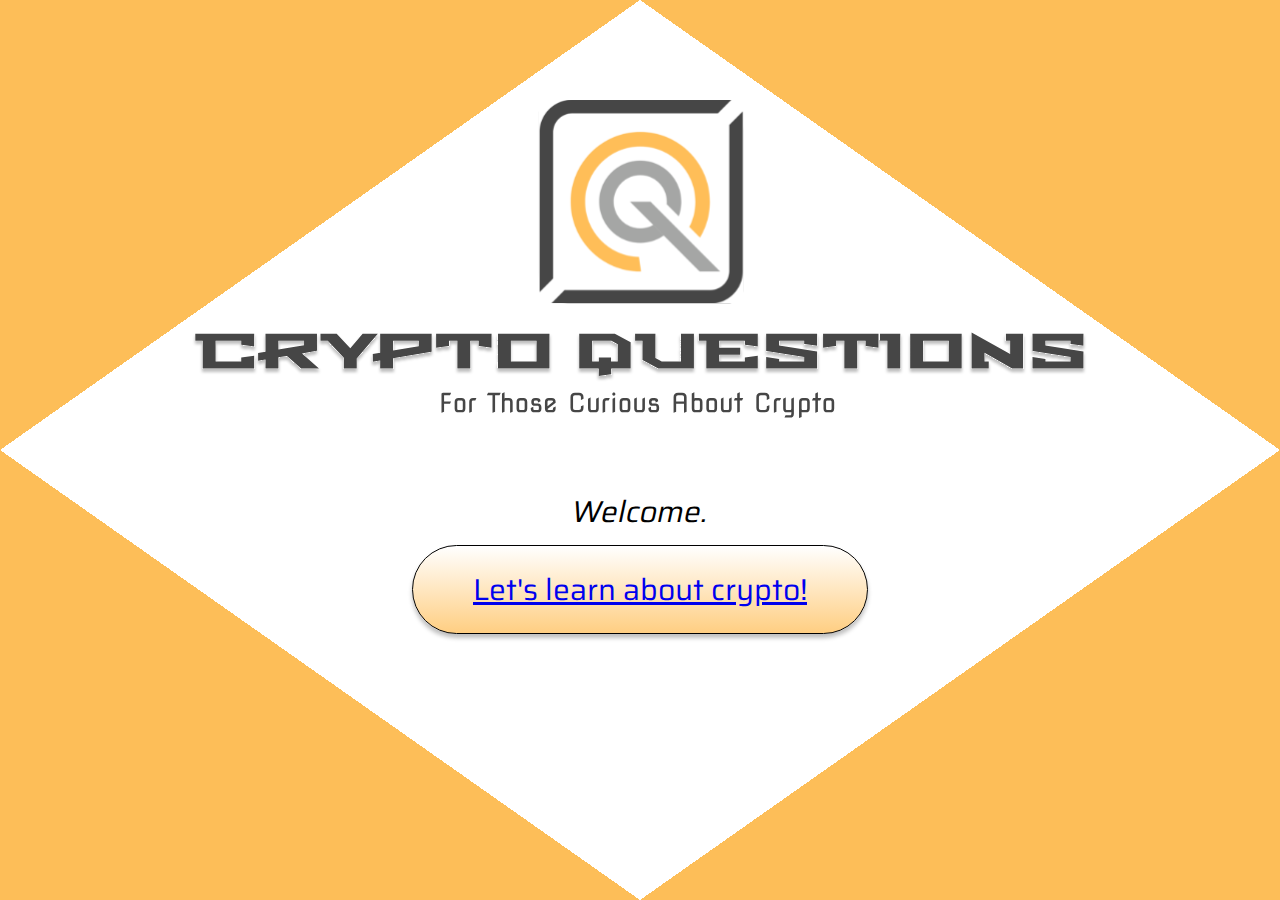
<file: index.html>
<!DOCTYPE html>
<html lang="en">
  <head>
    <meta
      name="author"
      content="Spencer Moreno - 717035"
    />
    <meta charset="UTF-8" />
    <meta
      name="viewport"
      content="width=device-width, initial-scale=1.0"
    />
    <meta
      name="description"
      content="Information on the basics of and how to invest in cryptocurrency"
    />
    <meta
      name="keywords"
      content="Cryptocurrency, Bitcoin, Ethereum, Investing, Money"
    />
    <title>Document</title>
    <link
      rel="icon"
      type="image/x-icon"
      href="/img/favicon.ico"
    />
    <link
      rel="stylesheet"
      type="text/css"
      href="./css/page4.css"
    />
    <link
      href="https://fonts.googleapis.com/css?family=Saira"
      rel="stylesheet"
    />
  </head>

  <body>
    <main>
      <section class="banner"></section>
      <img
        src="./img/Logo-Home.svg"
        title="Crypto Questions logo"
        alt="Crypto Questions logo"
        class="logo-home"
      />
      <em>Welcome.</em>
      <a href="page1.html" class="button-go"
        >Let's learn about crypto!
      </a>
    </main>
  </body>
</html>
</file>
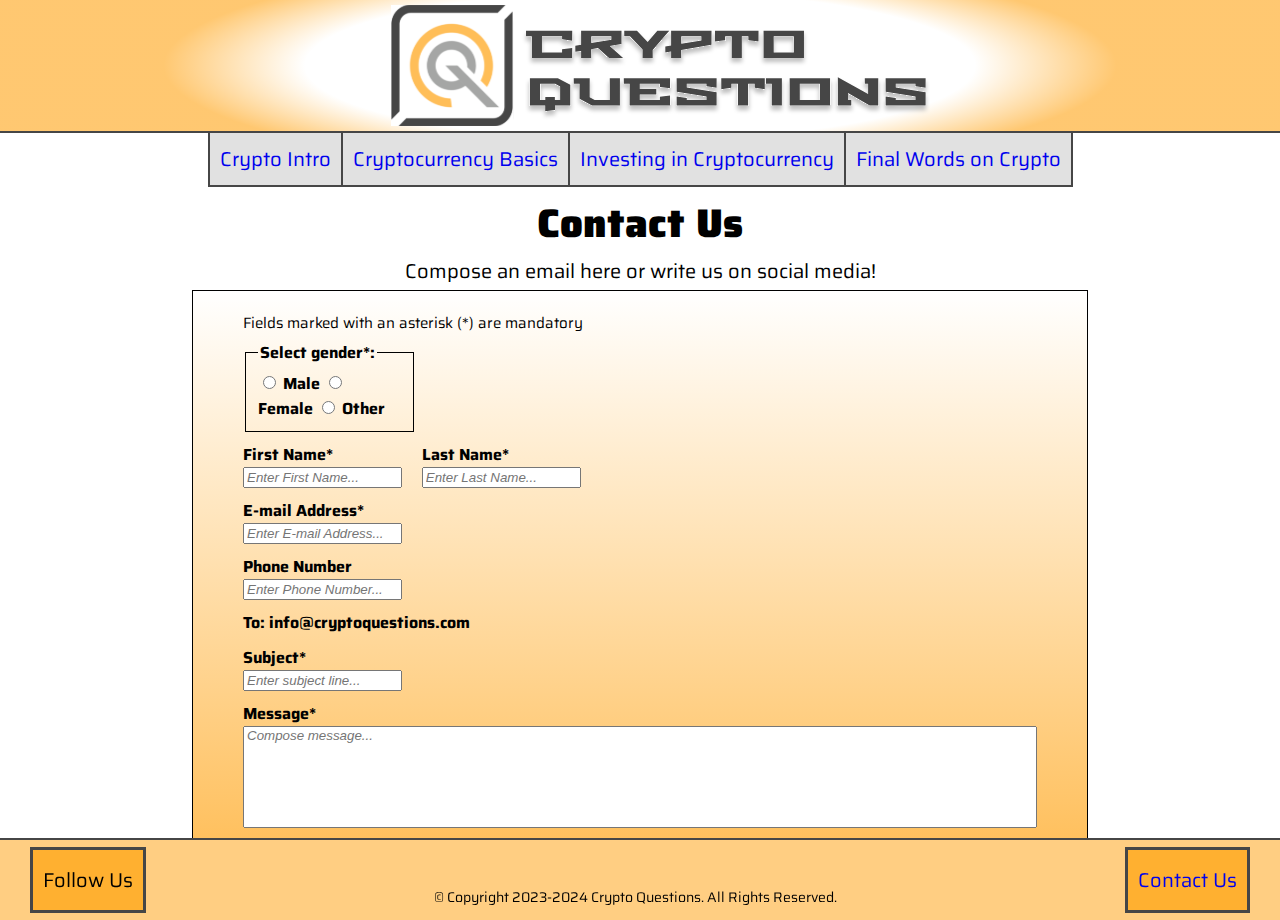
<file: contact-page.html>
<!DOCTYPE html>
<html lang="en">
  <head>
    <meta charset="UTF-8" />
    <meta
      name="viewport"
      content="width=device-width, initial-scale=1.0"
    />
    <meta
      name="description"
      content="Information on the basics of and how to invest in cryptocurrency"
    />
    <meta
      name="keywords"
      content="Cryptocurrency, Bitcoin, Ethereum, Investing, Money"
    />
    <title>Document</title>
    <link
      rel="icon"
      type="image/x-icon"
      href="/img/favicon.ico"
    />
    <link
      rel="stylesheet"
      type="text/css"
      href="./css/page3.css"
    />
    <link
      href="https://fonts.googleapis.com/css?family=Saira"
      rel="stylesheet"
    />
  </head>

  <body>
    <header>
      <a href="index.html">
        <img
          src="./img/Logo.svg"
          title="Crypto Questions logo"
          alt="Crypto Questions logo"
          class="logo-image"
        />
      </a>
    </header>

    <nav>
      <ul>
        <li>
          <a href="page1.html"> Crypto Intro </a>
        </li>
        <li>
          <a href="page2.html">
            Cryptocurrency Basics
          </a>
        </li>
        <li>
          <a href="page3.html">
            Investing in Cryptocurrency
          </a>
        </li>
        <li>
          <a href="page4.html">
            Final Words on Crypto
          </a>
        </li>
      </ul>
    </nav>

    <main>
      <section class="title">
        <h1>Contact Us</h1>
      </section>

      <section class="main-content">
        <section class="main-content-text">
          <p>
            Compose an email here or write us on
            social media!
          </p>
        </section>

        <form
          action="contact-redirect.html"
          class="contact-form"
        >
          <aside class="mandatory">
            Fields marked with an asterisk (*) are
            mandatory
          </aside>

          <section class="gender-input">
            <fieldset>
              <legend>Select gender*:</legend>

              <input
                id="male"
                name="gender"
                type="radio"
                value="male"
              />
              <label for="male">Male</label>

              <input
                id="female"
                name="gender"
                type="radio"
                value="female"
              />
              <label for="female">Female</label>

              <input
                id="other"
                name="gender"
                type="radio"
                value="other"
              />
              <label for="other">Other</label>
            </fieldset>
          </section>

          <section class="name-input">
            <section class="input-box">
              <label for="first-name"
                >First Name*</label
              >
              <input
                id="first-name"
                name="first-name"
                placeholder="Enter First Name..."
              />
            </section>

            <section class="input-box">
              <label for="last-name"
                >Last Name*</label
              >
              <input
                id="last-name"
                name="last-name"
                placeholder="Enter Last Name..."
              />
            </section>
          </section>

          <section class="email">
            <section class="input-box">
              <label for="email"
                >E-mail Address*</label
              >
              <input
                id="email"
                type="email"
                name="email"
                placeholder="Enter E-mail Address..."
              />
            </section>

            <section class="input-box">
              <label for="phone-number"
                >Phone Number</label
              >
              <!--tel="phone-number" was taken out of line below for validation purposes-->
              <input
                id="phone-number"
                name="phone-number"
                placeholder="Enter Phone Number..."
              />
            </section>
          </section>

          <label class="destination-address"
            >To: info@cryptoquestions.com</label
          >

          <section class="subject-input">
            <section class="input-box">
              <label for="subject"
                >Subject*</label
              >
              <input
                id="subject"
                name="subject"
                placeholder="Enter subject line..."
              />
            </section>
          </section>

          <section class="message-input">
            <section class="input-box-message">
              <label for="message"
                >Message*</label
              >
              <input
                id="message"
                name="message"
                placeholder="Compose message..."
              />
            </section>
          </section>

          <section class="button">
            <input
              type="submit"
              value="Submit"
              class="submit-button"
            />
          </section>
        </form>
      </section>
    </main>

    <footer>
      <!-- <section class="footer-base">
        
        The "w3.org" content below is no longer in use, as per the rules. It was previously used for a fancier footer design but has since been replaced.

        <svg
          xmlns="http://www.w3.org/2000/svg"
          width="100%"
          height="100%"
          viewBox="0 0 1440 90"
          fill="none"
        >
          <path
            d="M712.036 40.5H1261L1300.5 0H1440V89.5H0V0.5H140L180 40.5H712.036Z"
            fill="#FFbE58"
          />
        </svg>
      </section> -->

      <img
        src="./img/Footer-Icons-Follow.svg"
        title="Follow buttons set"
        alt="Follow buttons set"
        class="icons-follow"
      />
      <img
        src="./img/Footer-Icons-Contact.svg"
        title="Contact buttons set"
        alt="Contact buttons set"
        class="icons-contact"
      />
      <section class="footer-text">
        <p class="follow">Follow Us</p>
        <p class="copyright">
          © Copyright 2023-2024 Crypto Questions.
          All Rights Reserved.
        </p>
        <a
          href="contact-page.html"
          class="contact"
        >
          Contact Us
        </a>
      </section>
    </footer>
  </body>
</html>
</file>
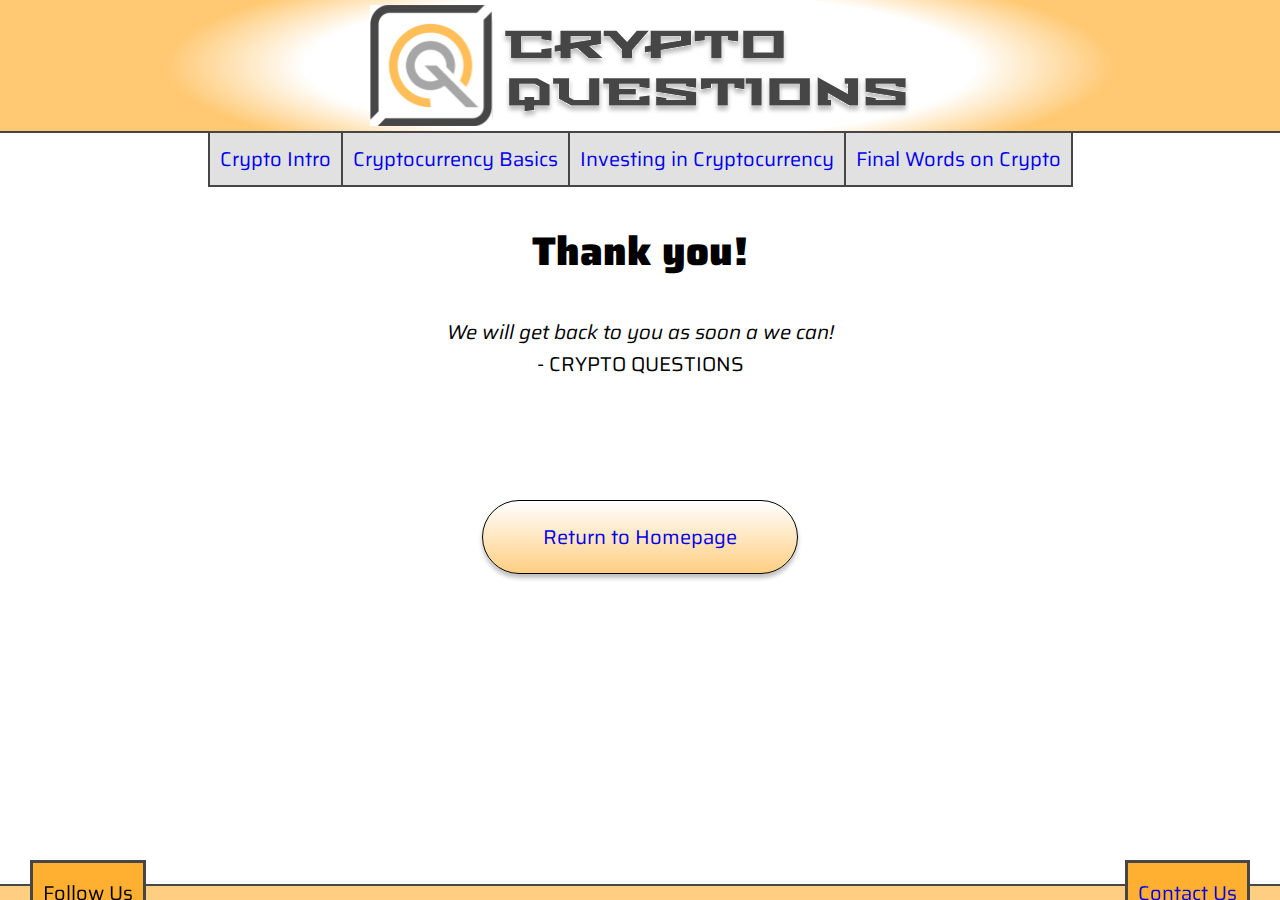
<file: contact-redirect.html>
<!DOCTYPE html>
<html lang="en">
  <head>
    <meta charset="UTF-8" />
    <meta
      name="viewport"
      content="width=device-width, initial-scale=1.0"
    />
    <meta
      name="description"
      content="Information on the basics of and how to invest in cryptocurrency"
    />
    <meta
      name="keywords"
      content="Cryptocurrency, Bitcoin, Ethereum, Investing, Money"
    />
    <title>Document</title>
    <link
      rel="icon"
      type="image/x-icon"
      href="/img/favicon.ico"
    />
    <link
      rel="stylesheet"
      type="text/css"
      href="./css/page1.css"
    />
    <link
      href="https://fonts.googleapis.com/css?family=Saira"
      rel="stylesheet"
    />
  </head>

  <body>
    <header>
      <a href="index.html">
        <img
          src="./img/Logo.svg"
          title="Crypto Questions logo"
          alt="Crypto Questions logo"
          class="logo-image"
        />
      </a>
    </header>

    <nav>
      <ul>
        <li>
          <a href="page1.html"> Crypto Intro </a>
        </li>
        <li>
          <a href="page2.html">
            Cryptocurrency Basics
          </a>
        </li>
        <li>
          <a href="page3.html">
            Investing in Cryptocurrency
          </a>
        </li>
        <li>
          <a href="page4.html">
            Final Words on Crypto
          </a>
        </li>
      </ul>
    </nav>

    <main>
      <section class="title">
        <strong>Thank you!</strong>
      </section>

      <em
        >We will get back to you as soon a we
        can!</em
      >

      <p class="uppercase-text">
        - Crypto Questions
      </p>

      <a href="index.html" class="button-go-home"
        >Return to Homepage
      </a>
    </main>

    <footer>
      <!-- <section class="footer-base">
        
        The "w3.org" content below is no longer in use, as per the rules. It was previously used for a fancier footer design but has since been replaced.

        <svg
          xmlns="http://www.w3.org/2000/svg"
          width="100%"
          height="100%"
          viewBox="0 0 1440 90"
          fill="none"
        >
          <path
            d="M712.036 40.5H1261L1300.5 0H1440V89.5H0V0.5H140L180 40.5H712.036Z"
            fill="#FFbE58"
          />
        </svg>
      </section> -->

      <img
        src="./img/Footer-Icons-Follow.svg"
        title="Follow buttons set"
        alt="Follow buttons set"
        class="icons-follow"
      />
      <img
        src="./img/Footer-Icons-Contact.svg"
        title="Contact buttons set"
        alt="Contact buttons set"
        class="icons-contact"
      />
      <section class="footer-text">
        <p class="follow">Follow Us</p>
        <p class="copyright">
          © Copyright 2023-2024 Crypto Questions.
          All Rights Reserved.
        </p>
        <a
          href="contact-page.html"
          class="contact"
        >
          Contact Us
        </a>
      </section>
    </footer>
  </body>
</html>
</file>
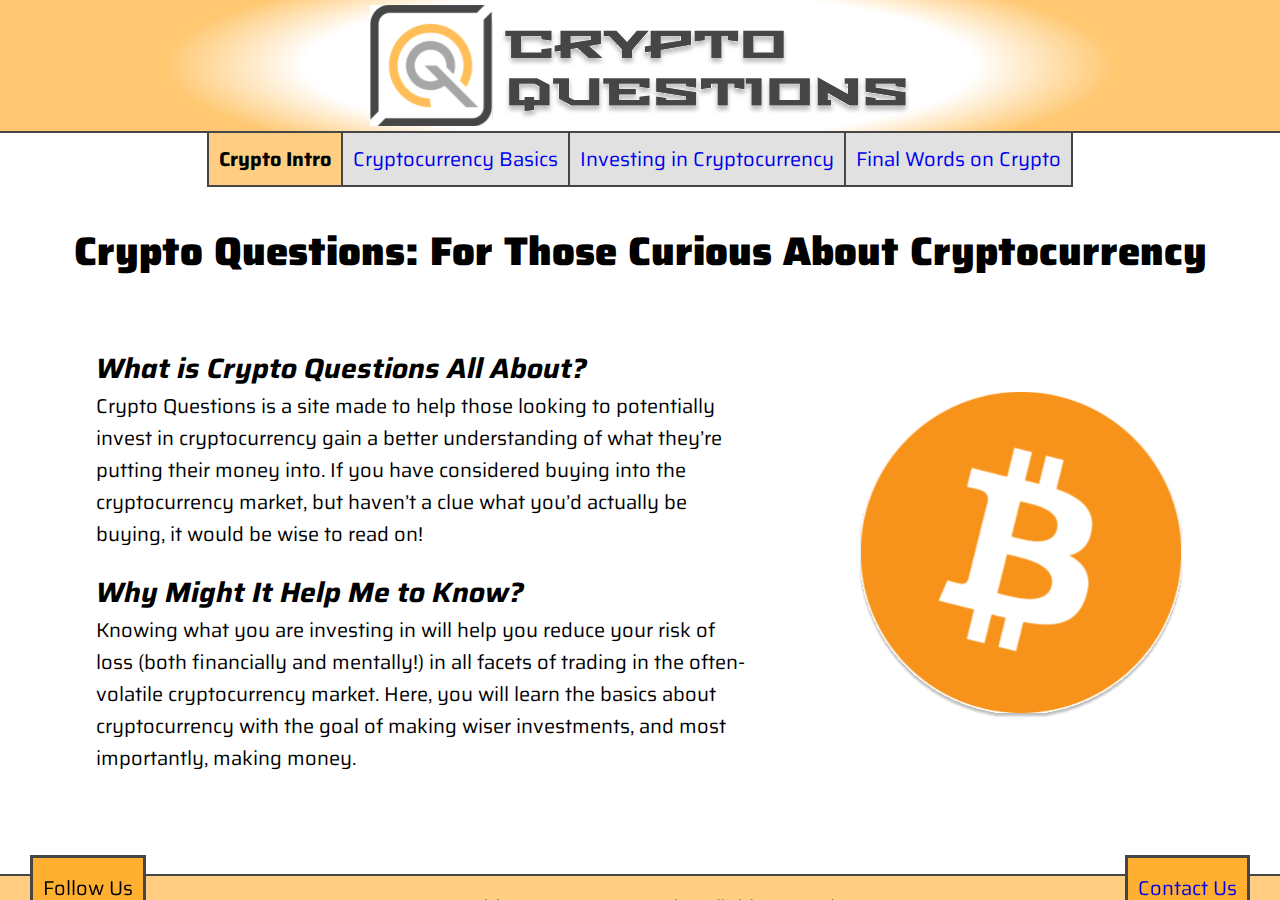
<file: page1.html>
<!DOCTYPE html>
<html lang="en">
  <head>
    <meta charset="UTF-8" />
    <meta
      name="viewport"
      content="width=device-width, initial-scale=1.0"
    />
    <meta
      name="description"
      content="Information on the basics of and how to invest in cryptocurrency"
    />
    <meta
      name="keywords"
      content="Cryptocurrency, Bitcoin, Ethereum, Investing, Money"
    />
    <title>Document</title>
    <link
      rel="icon"
      type="image/x-icon"
      href="/img/favicon.ico"
    />
    <link
      rel="stylesheet"
      type="text/css"
      href="./css/page1.css"
    />
    <link
      href="https://fonts.googleapis.com/css?family=Saira"
      rel="stylesheet"
    />
  </head>

  <body>
    <header>
      <a href="index.html">
        <img
          src="./img/Logo.svg"
          title="Crypto Questions logo"
          alt="Crypto Questions logo"
          class="logo-image"
        />
      </a>
    </header>

    <nav>
      <ul>
        <li class="current-page">
          <a> Crypto Intro </a>
        </li>
        <li>
          <a href="page2.html">
            Cryptocurrency Basics
          </a>
        </li>
        <li>
          <a href="page3.html">
            Investing in Cryptocurrency
          </a>
        </li>
        <li>
          <a href="page4.html">
            Final Words on Crypto
          </a>
        </li>
      </ul>
    </nav>

    <main>
      <section class="title">
        <strong>
          Crypto Questions: For Those Curious
          About Cryptocurrency
        </strong>
      </section>

      <section class="main-content">
        <article class="main-content-text">
          <h2>
            What is Crypto Questions All About?
          </h2>
          <p>
            Crypto Questions is a site made to
            help those looking to potentially
            invest in cryptocurrency gain a better
            understanding of what they’re putting
            their money into. If you have
            considered buying into the
            cryptocurrency market, but haven’t a
            clue what you’d actually be buying, it
            would be wise to read on!
          </p>
          <h2>Why Might It Help Me to Know?</h2>
          <p>
            Knowing what you are investing in will
            help you reduce your risk of loss
            (both financially and mentally!) in
            all facets of trading in the
            often-volatile cryptocurrency market.
            Here, you will learn the basics about
            cryptocurrency with the goal of making
            wiser investments, and most
            importantly, making money.
          </p>
        </article>

        <img
          src="./img/Bitcoin-Icon.svg"
          title="The symbol of Bitcoin"
          alt="Bitcoin symbol"
          class="image"
        />
      </section>
    </main>

    <footer>
      <!-- <section class="footer-base">
        
        The "w3.org" content below is no longer in use, as per the rules. It was previously used for a fancier footer design but has since been replaced.

        <svg
          xmlns="http://www.w3.org/2000/svg"
          width="100%"
          height="100%"
          viewBox="0 0 1440 90"
          fill="none"
        >
          <path
            d="M712.036 40.5H1261L1300.5 0H1440V89.5H0V0.5H140L180 40.5H712.036Z"
            fill="#FFbE58"
          />
        </svg>
      </section> -->

      <img
        src="./img/Footer-Icons-Follow.svg"
        title="Follow buttons set"
        alt="Follow buttons set"
        class="icons-follow"
      />
      <img
        src="./img/Footer-Icons-Contact.svg"
        title="Contact buttons set"
        alt="Contact buttons set"
        class="icons-contact"
      />
      <section class="footer-text">
        <p class="follow">Follow Us</p>
        <p class="copyright">
          © Copyright 2023-2024 Crypto Questions.
          All Rights Reserved.
        </p>
        <a
          href="contact-page.html"
          class="contact"
        >
          Contact Us
        </a>
      </section>
    </footer>
  </body>
</html>
</file>
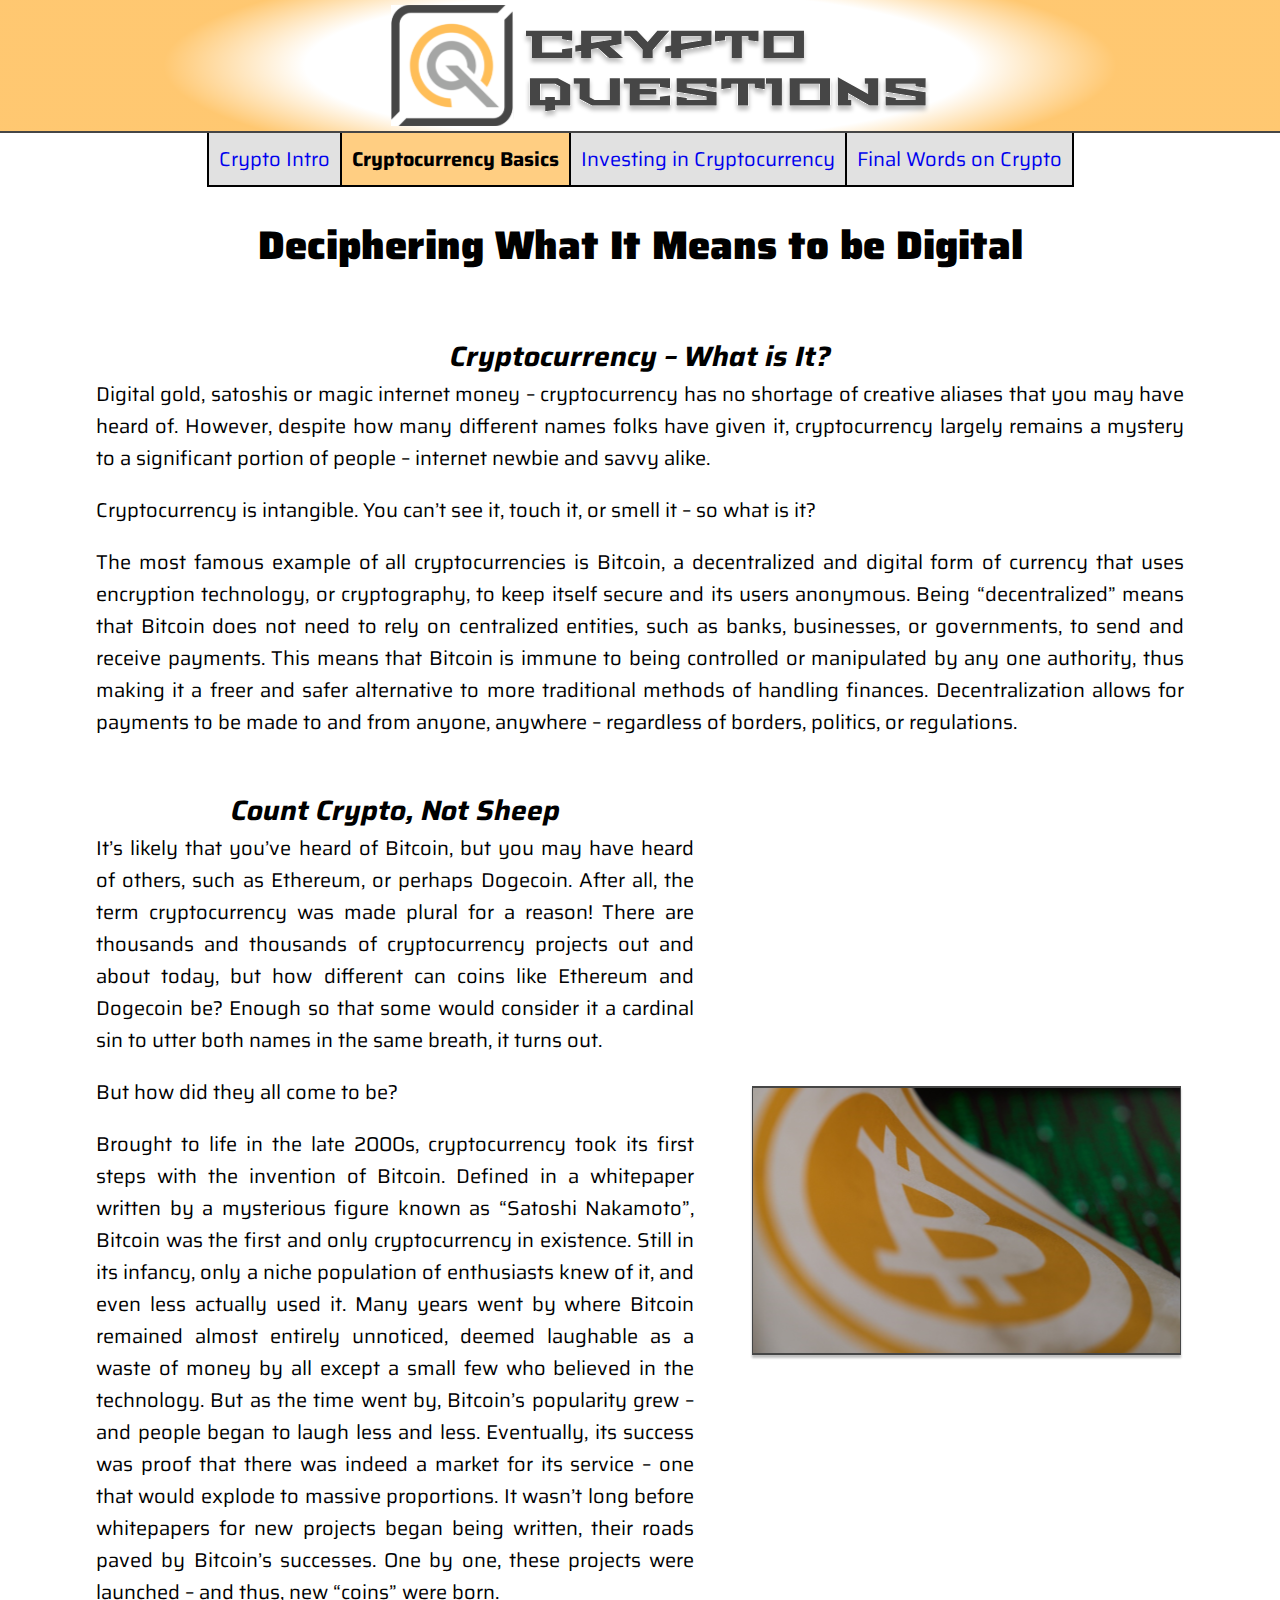
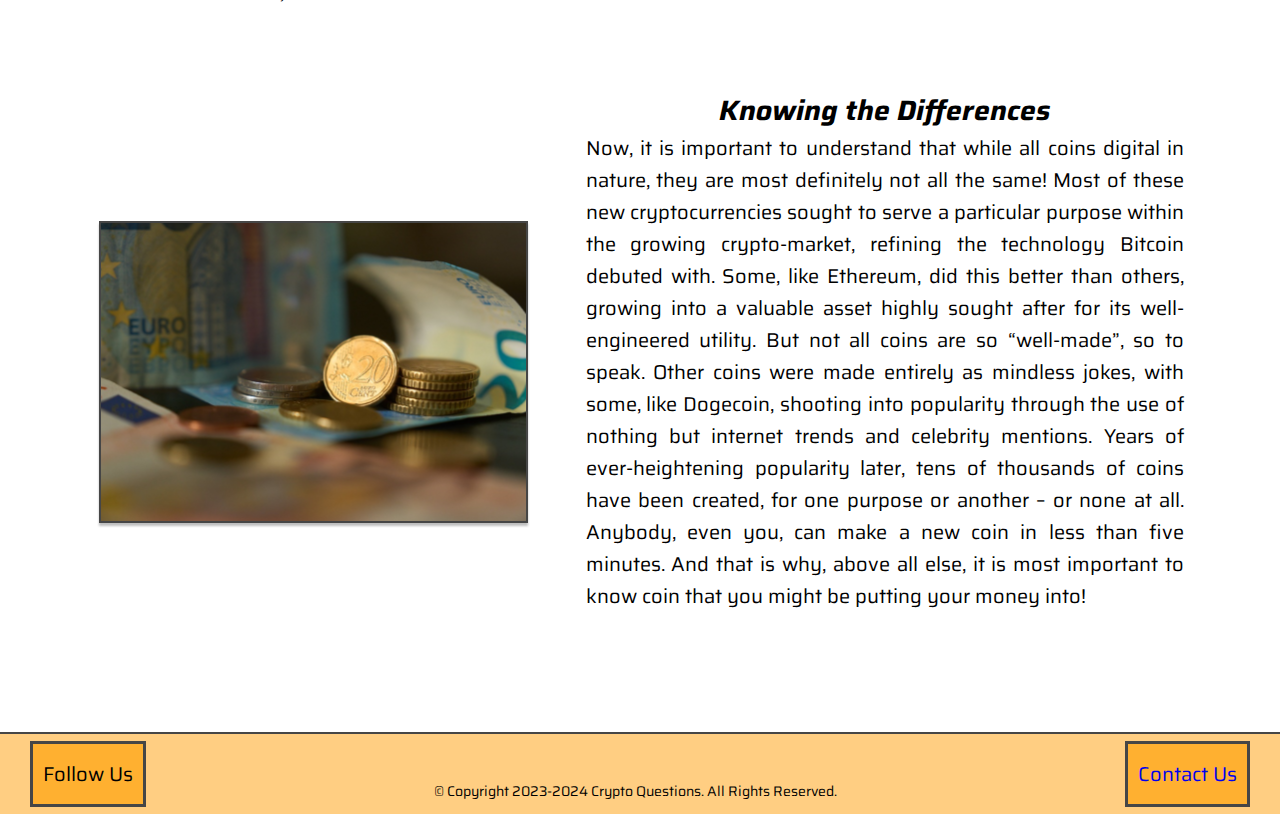
<file: page2.html>
<!DOCTYPE html>
<html lang="en">
  <head>
    <meta charset="UTF-8" />
    <meta
      name="viewport"
      content="width=device-width, initial-scale=1.0"
    />
    <meta
      name="description"
      content="Information on the basics of and how to invest in cryptocurrency"
    />
    <meta
      name="keywords"
      content="Cryptocurrency, Bitcoin, Ethereum, Investing, Money"
    />
    <title>Document</title>
    <link
      rel="icon"
      type="image/x-icon"
      href="/img/favicon.ico"
    />
    <link
      rel="stylesheet"
      type="text/css"
      href="./css/page2.css"
    />
    <link
      href="https://fonts.googleapis.com/css?family=Saira"
      rel="stylesheet"
    />
  </head>

  <body>
    <header>
      <a href="index.html">
        <img
          src="./img/Logo.svg"
          title="Crypto Questions logo"
          alt="Crypto Questions logo"
          class="logo-image"
        />
      </a>
    </header>

    <nav>
      <ul>
        <li>
          <a href="page1.html"> Crypto Intro </a>
        </li>
        <li class="current-page">
          <a> Cryptocurrency Basics </a>
        </li>
        <li>
          <a href="page3.html">
            Investing in Cryptocurrency
          </a>
        </li>
        <li>
          <a href="page4.html">
            Final Words on Crypto
          </a>
        </li>
      </ul>
    </nav>

    <main>
      <section class="title">
        <h1>
          Deciphering What It Means to be Digital
        </h1>
      </section>
      <section class="main-content">
        <section class="main-content-text-one">
          <h2>Cryptocurrency – What is It?</h2>
          <p>
            Digital gold, satoshis or magic
            internet money – cryptocurrency has no
            shortage of creative aliases that you
            may have heard of. However, despite
            how many different names folks have
            given it, cryptocurrency largely
            remains a mystery to a significant
            portion of people – internet newbie
            and savvy alike.
          </p>
          <p>
            Cryptocurrency is intangible. You
            can’t see it, touch it, or smell it –
            so what is it?
          </p>
          <p>
            The most famous example of all
            cryptocurrencies is Bitcoin, a
            decentralized and digital form of
            currency that uses encryption
            technology, or cryptography, to keep
            itself secure and its users anonymous.
            Being “decentralized” means that
            Bitcoin does not need to rely on
            centralized entities, such as banks,
            businesses, or governments, to send
            and receive payments. This means that
            Bitcoin is immune to being controlled
            or manipulated by any one authority,
            thus making it a freer and safer
            alternative to more traditional
            methods of handling finances.
            Decentralization allows for payments
            to be made to and from anyone,
            anywhere – regardless of borders,
            politics, or regulations.
          </p>
        </section>

        <section class="main-content-wrapper">
          <section class="main-content-text-two">
            <h2>Count Crypto, Not Sheep</h2>
            <p>
              It’s likely that you’ve heard of
              Bitcoin, but you may have heard of
              others, such as Ethereum, or perhaps
              Dogecoin. After all, the term
              cryptocurrency was made plural for a
              reason! There are thousands and
              thousands of cryptocurrency projects
              out and about today, but how
              different can coins like Ethereum
              and Dogecoin be? Enough so that some
              would consider it a cardinal sin to
              utter both names in the same breath,
              it turns out.
            </p>
            <p>
              But how did they all come to be?
            </p>
            <p>
              Brought to life in the late 2000s,
              cryptocurrency took its first steps
              with the invention of Bitcoin.
              Defined in a whitepaper written by a
              mysterious figure known as “Satoshi
              Nakamoto”, Bitcoin was the first and
              only cryptocurrency in existence.
              Still in its infancy, only a niche
              population of enthusiasts knew of
              it, and even less actually used it.
              Many years went by where Bitcoin
              remained almost entirely unnoticed,
              deemed laughable as a waste of money
              by all except a small few who
              believed in the technology. But as
              the time went by, Bitcoin’s
              popularity grew – and people began
              to laugh less and less. Eventually,
              its success was proof that there was
              indeed a market for its service –
              one that would explode to massive
              proportions. It wasn’t long before
              whitepapers for new projects began
              being written, their roads paved by
              Bitcoin’s successes. One by one,
              these projects were launched – and
              thus, new “coins” were born.
            </p>
          </section>
          <img
            src="./img/Bitcoin-Matrix.svg"
            title="Bitcoin symbol with Matrix background behind it"
            alt="Bitcoin symbol with Matrix background behind it"
            class="image"
          />
        </section>

        <section class="main-content-wrapper">
          <img
            src="./img/Euros.svg"
            title="Close-up of Euro bills and coins"
            alt="Close-up of Euro bills and coins"
            class="image"
          />
          <section class="main-content-text-two">
            <h2>Knowing the Differences</h2>
            <p>
              Now, it is important to understand
              that while all coins digital in
              nature, they are most definitely not
              all the same! Most of these new
              cryptocurrencies sought to serve a
              particular purpose within the
              growing crypto-market, refining the
              technology Bitcoin debuted with.
              Some, like Ethereum, did this better
              than others, growing into a valuable
              asset highly sought after for its
              well-engineered utility. But not all
              coins are so “well-made”, so to
              speak. Other coins were made
              entirely as mindless jokes, with
              some, like Dogecoin, shooting into
              popularity through the use of
              nothing but internet trends and
              celebrity mentions. Years of
              ever-heightening popularity later,
              tens of thousands of coins have been
              created, for one purpose or another
              – or none at all. Anybody, even you,
              can make a new coin in less than
              five minutes. And that is why, above
              all else, it is most important to
              know coin that you might be putting
              your money into!
            </p>
          </section>
        </section>
      </section>
    </main>

    <footer>
      <!-- <section class="footer-base">
        
        The "w3.org" content below is no longer in use, as per the rules. It was previously used for a fancier footer design but has since been replaced.

        <svg
          xmlns="http://www.w3.org/2000/svg"
          width="100%"
          height="100%"
          viewBox="0 0 1440 90"
          fill="none"
        >
          <path
            d="M712.036 40.5H1261L1300.5 0H1440V89.5H0V0.5H140L180 40.5H712.036Z"
            fill="#FFbE58"
          />
        </svg>
      </section> -->

      <section class="footer-text">
        <section class="follow-group">
          <p class="follow">Follow Us</p>
          <img
            src="./img/Footer-Icons-Follow.svg"
            title="Follow buttons set"
            alt="alt=Contact buttons set"
            class="icons-follow"
          />
        </section>

        <p class="copyright">
          © Copyright 2023-2024 Crypto Questions.
          All Rights Reserved.
        </p>

        <section class="contact-group">
          <a
            href="contact-page.html"
            class="contact"
          >
            Contact Us
          </a>
          <img
            src="./img/Footer-Icons-Contact.svg"
            title="Contact buttons set"
            alt="Contact buttons set"
            class="icons-contact"
          />
        </section>
      </section>
    </footer>
  </body>
</html>
</file>
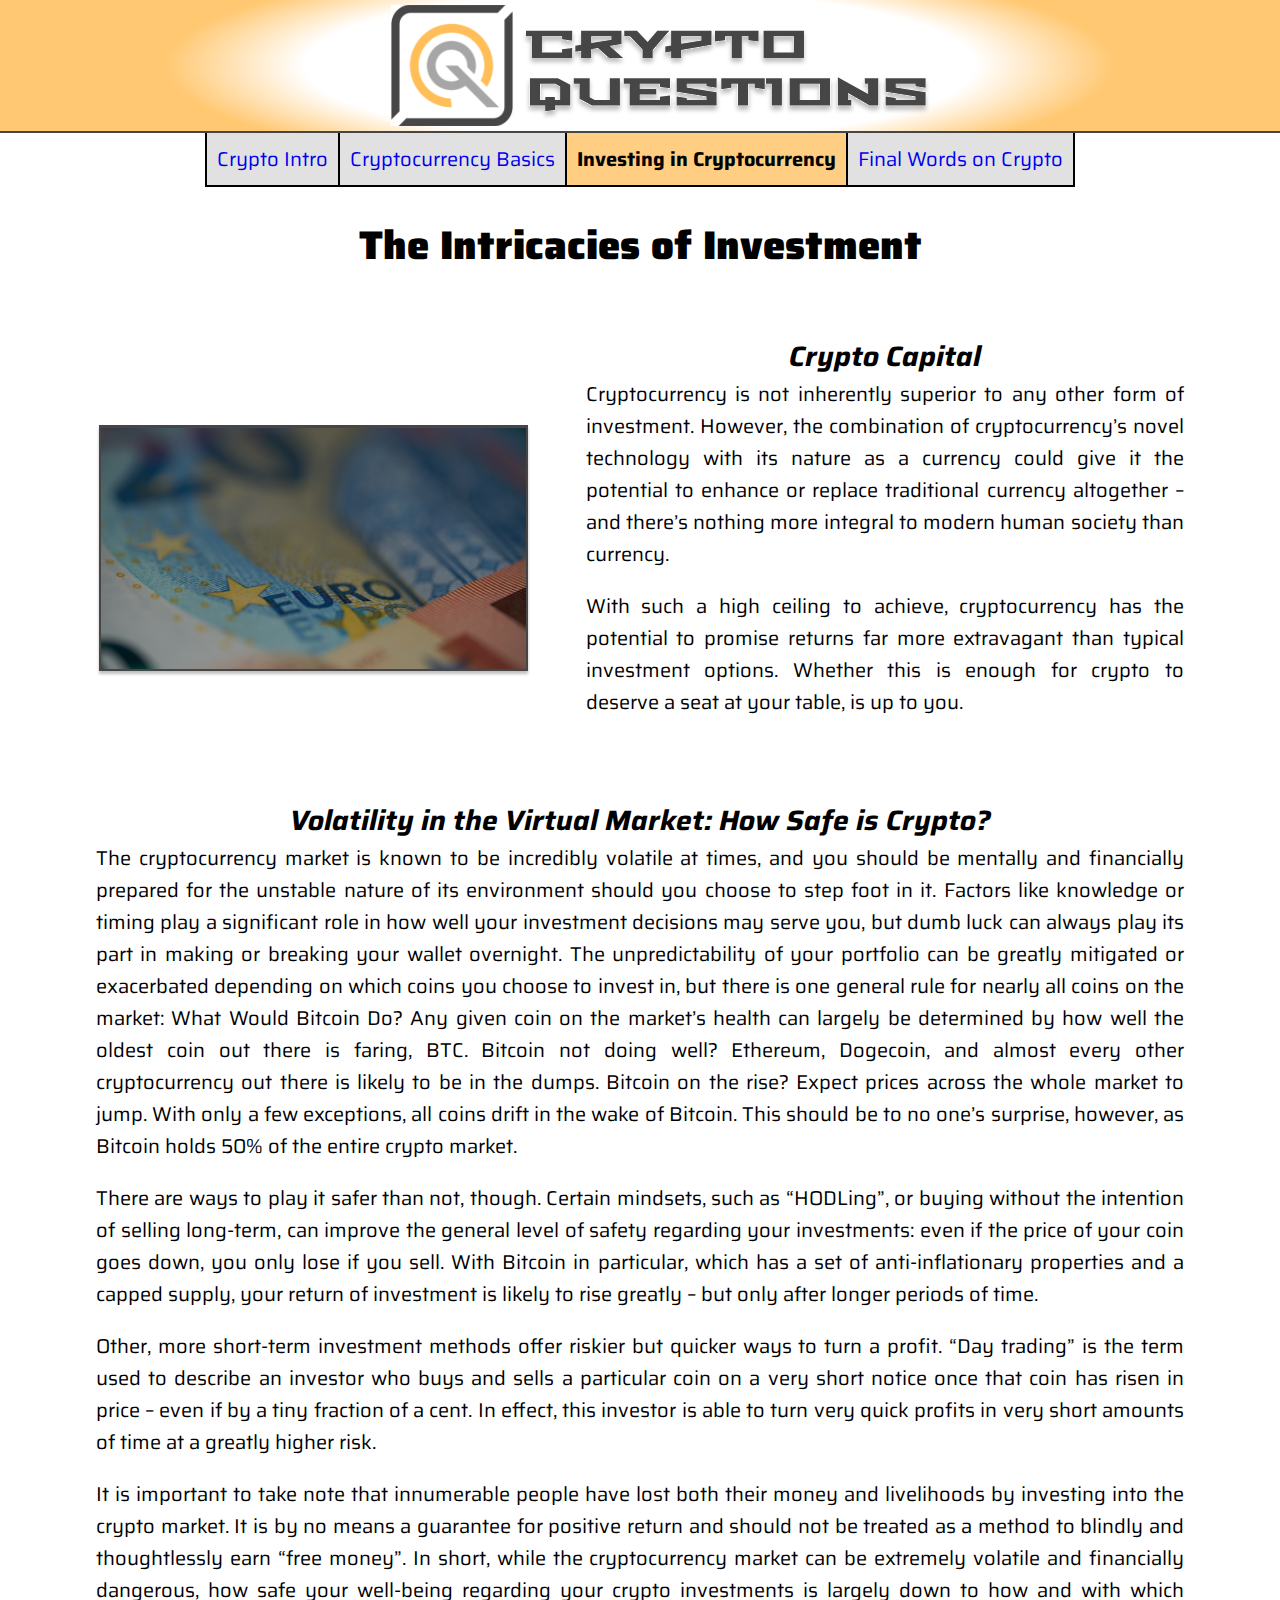
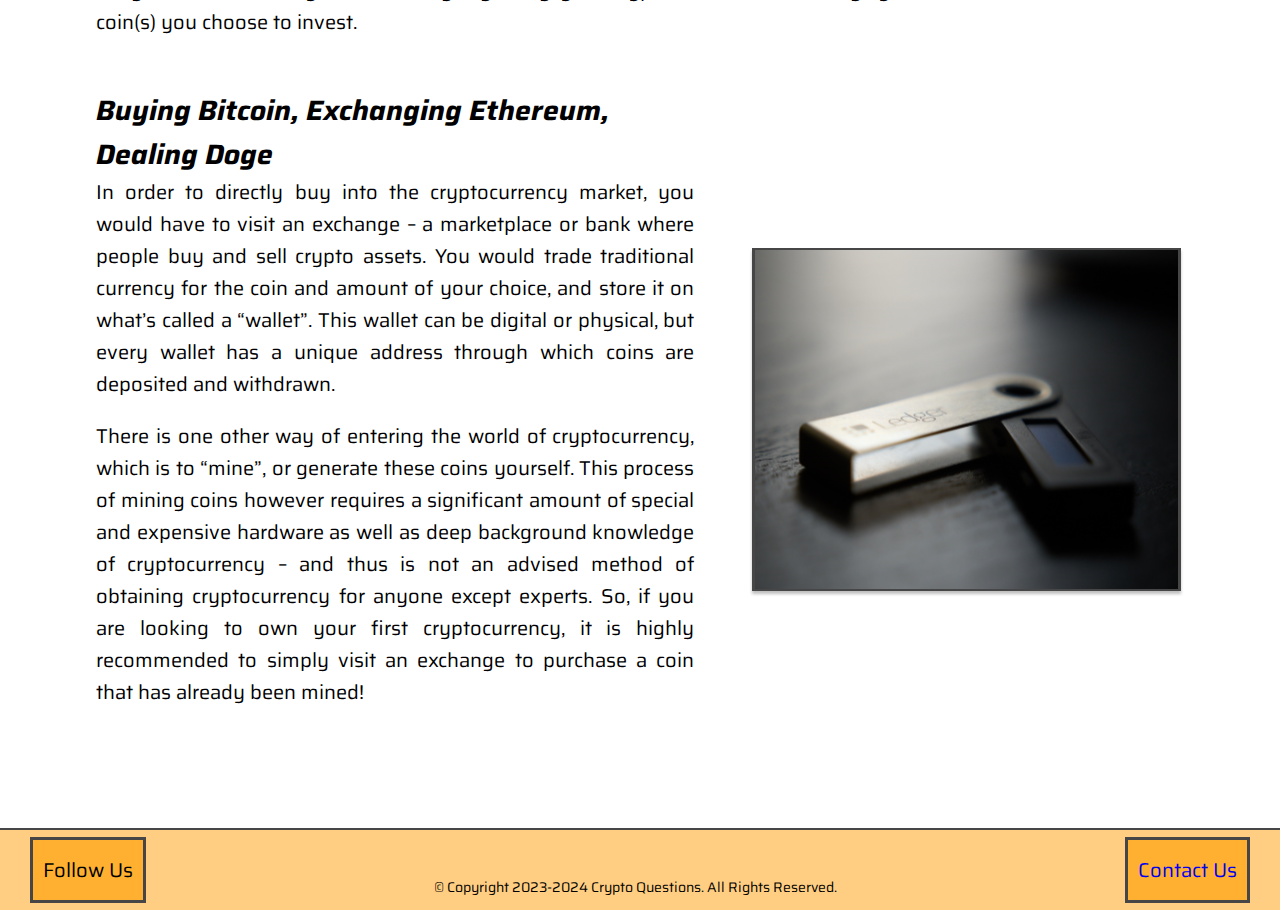
<file: page3.html>
<!DOCTYPE html>
<html lang="en">
  <head>
    <meta charset="UTF-8" />
    <meta
      name="viewport"
      content="width=device-width, initial-scale=1.0"
    />
    <meta
      name="description"
      content="Information on the basics of and how to invest in cryptocurrency"
    />
    <meta
      name="keywords"
      content="Cryptocurrency, Bitcoin, Ethereum, Investing, Money"
    />
    <title>Document</title>
    <link
      rel="icon"
      type="image/x-icon"
      href="/img/favicon.ico"
    />
    <link
      rel="stylesheet"
      type="text/css"
      href="./css/page2.css"
    />
    <link
      href="https://fonts.googleapis.com/css?family=Saira"
      rel="stylesheet"
    />
  </head>

  <body>
    <header>
      <a href="index.html">
        <img
          src="./img/Logo.svg"
          title="Crypto Questions logo"
          alt="Crypto Questions logo"
          class="logo-image"
        />
      </a>
    </header>

    <nav>
      <ul>
        <li>
          <a href="page1.html"> Crypto Intro </a>
        </li>
        <li>
          <a href="page2.html">
            Cryptocurrency Basics
          </a>
        </li>
        <li class="current-page">
          <a> Investing in Cryptocurrency </a>
        </li>
        <li>
          <a href="page4.html">
            Final Words on Crypto
          </a>
        </li>
      </ul>
    </nav>

    <main>
      <section class="title">
        <h1>The Intricacies of Investment</h1>
      </section>

      <section class="main-content">
        <section class="main-content-wrapper">
          <img
            src="./img/Euros-Close.svg"
            title="Close-up of Euro bills"
            alt="Close-up of Euro bills"
            class="image"
          />
          <section class="main-content-text-two">
            <h2>Crypto Capital</h2>
            <p>
              Cryptocurrency is not inherently
              superior to any other form of
              investment. However, the combination
              of cryptocurrency’s novel technology
              with its nature as a currency could
              give it the potential to enhance or
              replace traditional currency
              altogether – and there’s nothing
              more integral to modern human
              society than currency.
            </p>
            <p>
              With such a high ceiling to achieve,
              cryptocurrency has the potential to
              promise returns far more extravagant
              than typical investment options.
              Whether this is enough for crypto to
              deserve a seat at your table, is up
              to you.
            </p>
          </section>
        </section>

        <section class="main-content-text-one">
          <h2>
            Volatility in the Virtual Market: How
            Safe is Crypto?
          </h2>
          <p>
            The cryptocurrency market is known to
            be incredibly volatile at times, and
            you should be mentally and financially
            prepared for the unstable nature of
            its environment should you choose to
            step foot in it. Factors like
            knowledge or timing play a significant
            role in how well your investment
            decisions may serve you, but dumb luck
            can always play its part in making or
            breaking your wallet overnight. The
            unpredictability of your portfolio can
            be greatly mitigated or exacerbated
            depending on which coins you choose to
            invest in, but there is one general
            rule for nearly all coins on the
            market: What Would Bitcoin Do? Any
            given coin on the market’s health can
            largely be determined by how well the
            oldest coin out there is faring, BTC.
            Bitcoin not doing well? Ethereum,
            Dogecoin, and almost every other
            cryptocurrency out there is likely to
            be in the dumps. Bitcoin on the rise?
            Expect prices across the whole market
            to jump. With only a few exceptions,
            all coins drift in the wake of
            Bitcoin. This should be to no one’s
            surprise, however, as Bitcoin holds
            50% of the entire crypto market.
          </p>
          <p>
            There are ways to play it safer than
            not, though. Certain mindsets, such as
            “HODLing”, or buying without the
            intention of selling long-term, can
            improve the general level of safety
            regarding your investments: even if
            the price of your coin goes down, you
            only lose if you sell. With Bitcoin in
            particular, which has a set of
            anti-inflationary properties and a
            capped supply, your return of
            investment is likely to rise greatly –
            but only after longer periods of time.
          </p>
          <p>
            Other, more short-term investment
            methods offer riskier but quicker ways
            to turn a profit. “Day trading” is the
            term used to describe an investor who
            buys and sells a particular coin on a
            very short notice once that coin has
            risen in price – even if by a tiny
            fraction of a cent. In effect, this
            investor is able to turn very quick
            profits in very short amounts of time
            at a greatly higher risk.
          </p>
          <p>
            It is important to take note that
            innumerable people have lost both
            their money and livelihoods by
            investing into the crypto market. It
            is by no means a guarantee for
            positive return and should not be
            treated as a method to blindly and
            thoughtlessly earn “free money”. In
            short, while the cryptocurrency market
            can be extremely volatile and
            financially dangerous, how safe your
            well-being regarding your crypto
            investments is largely down to how and
            with which coin(s) you choose to
            invest.
          </p>
        </section>

        <section class="main-content-wrapper">
          <section class="main-content-text-two">
            <h2>
              Buying Bitcoin, Exchanging Ethereum,
              Dealing Doge
            </h2>
            <p>
              In order to directly buy into the
              cryptocurrency market, you would
              have to visit an exchange – a
              marketplace or bank where people buy
              and sell crypto assets. You would
              trade traditional currency for the
              coin and amount of your choice, and
              store it on what’s called a
              “wallet”. This wallet can be digital
              or physical, but every wallet has a
              unique address through which coins
              are deposited and withdrawn.
            </p>
            <p>
              There is one other way of entering
              the world of cryptocurrency, which
              is to “mine”, or generate these
              coins yourself. This process of
              mining coins however requires a
              significant amount of special and
              expensive hardware as well as deep
              background knowledge of
              cryptocurrency – and thus is not an
              advised method of obtaining
              cryptocurrency for anyone except
              experts. So, if you are looking to
              own your first cryptocurrency, it is
              highly recommended to simply visit
              an exchange to purchase a coin that
              has already been mined!
            </p>
          </section>
          <img
            src="./img/Ledger.svg"
            title="Ledger hard wallet device for storing crypto"
            alt="Ledger hard wallet device"
            class="image"
          />
        </section>
      </section>
    </main>

    <footer>
      <!-- <section class="footer-base">
        
        The "w3.org" content below is no longer in use, as per the rules. It was previously used for a fancier footer design but has since been replaced.

        <svg
          xmlns="http://www.w3.org/2000/svg"
          width="100%"
          height="100%"
          viewBox="0 0 1440 90"
          fill="none"
        >
          <path
            d="M712.036 40.5H1261L1300.5 0H1440V89.5H0V0.5H140L180 40.5H712.036Z"
            fill="#FFbE58"
          />
        </svg>
      </section> -->

      <section class="footer-text">
        <section class="follow-group">
          <p class="follow">Follow Us</p>
          <img
            src="./img/Footer-Icons-Follow.svg"
            title="Follow buttons set"
            alt="Follow buttons set"
            class="icons-follow"
          />
        </section>

        <p class="copyright">
          © Copyright 2023-2024 Crypto Questions.
          All Rights Reserved.
        </p>

        <section class="contact-group">
          <a
            href="contact-page.html"
            class="contact"
          >
            Contact Us
          </a>
          <img
            src="./img/Footer-Icons-Contact.svg"
            title="Contact buttons set"
            alt="Contact buttons set"
            class="icons-contact"
          />
        </section>
      </section>
    </footer>
  </body>
</html>
</file>
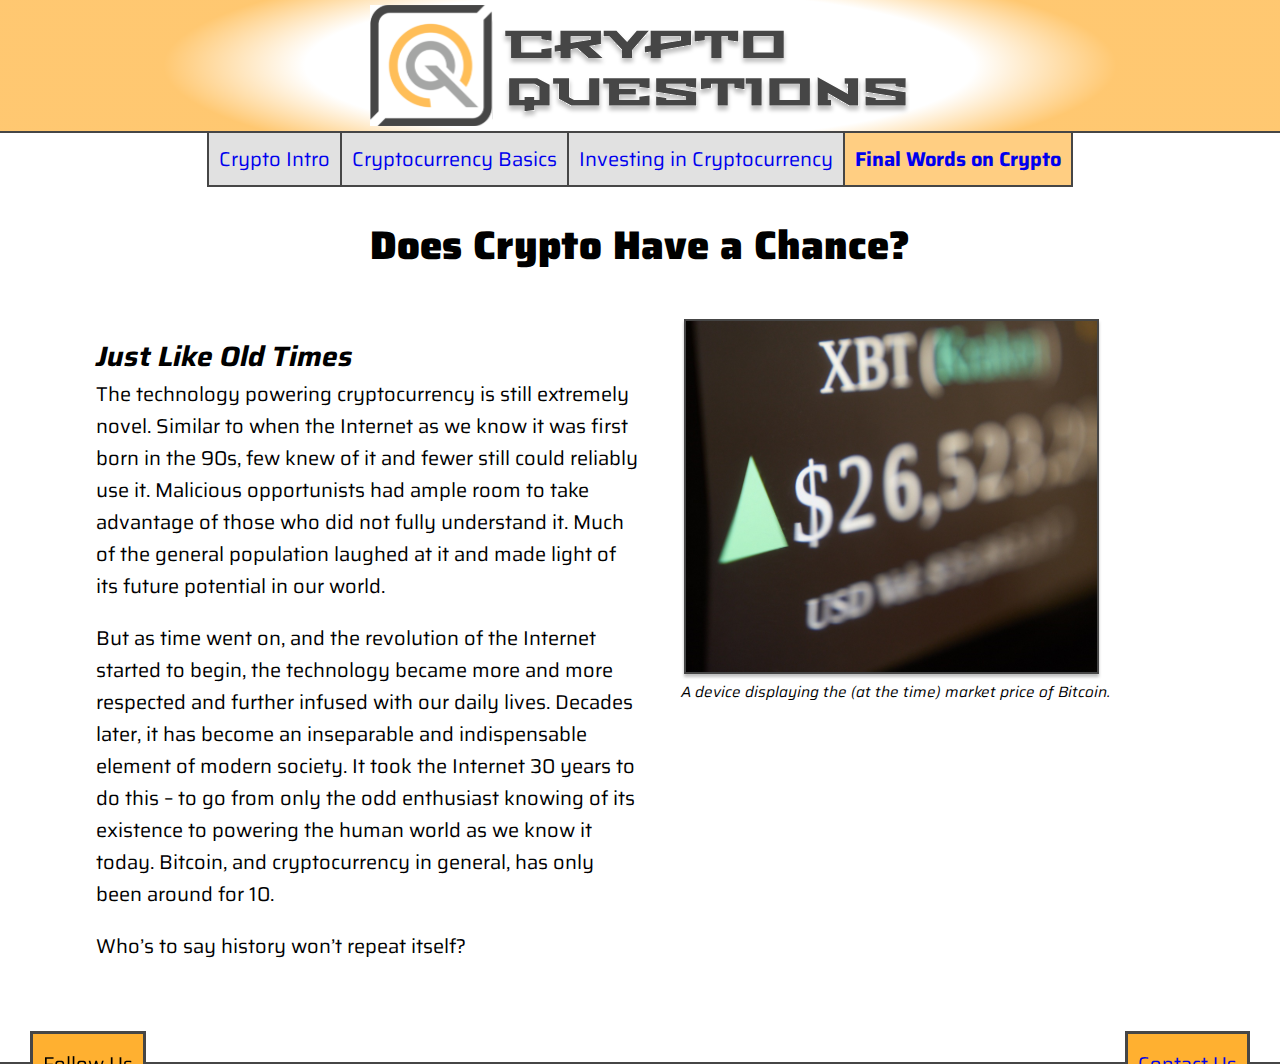
<file: page4.html>
<!DOCTYPE html>
<html lang="en">
  <head>
    <meta charset="UTF-8" />
    <meta
      name="viewport"
      content="width=device-width, initial-scale=1.0"
    />
    <meta
      name="description"
      content="Information on the basics of and how to invest in cryptocurrency"
    />
    <meta
      name="keywords"
      content="Cryptocurrency, Bitcoin, Ethereum, Investing, Money"
    />
    <title>Document</title>
    <link
      rel="icon"
      type="image/x-icon"
      href="/img/favicon.ico"
    />
    <link
      rel="stylesheet"
      type="text/css"
      href="./css/page1.css"
    />
    <link
      href="https://fonts.googleapis.com/css?family=Saira"
      rel="stylesheet"
    />
  </head>

  <body>
    <header>
      <a href="index.html">
        <img
          src="./img/Logo.svg"
          title="Crypto Questions logo"
          alt="Crypto Questions logo"
          class="logo-image"
        />
      </a>
    </header>

    <nav>
      <ul>
        <li>
          <a href="page1.html"> Crypto Intro </a>
        </li>
        <li>
          <a href="page2.html">
            Cryptocurrency Basics
          </a>
        </li>
        <li>
          <a href="page3.html">
            Investing in Cryptocurrency
          </a>
        </li>
        <li class="current-page">
          <a href="page4.html">
            Final Words on Crypto
          </a>
        </li>
      </ul>
    </nav>

    <main>
      <section class="title">
        <h1>Does Crypto Have a Chance?</h1>
      </section>
      <section class="main-content">
        <section class="main-content-text">
          <h2>Just Like Old Times</h2>
          <p>
            The technology powering cryptocurrency
            is still extremely novel. Similar to
            when the Internet as we know it was
            first born in the 90s, few knew of it
            and fewer still could reliably use it.
            Malicious opportunists had ample room
            to take advantage of those who did not
            fully understand it. Much of the
            general population laughed at it and
            made light of its future potential in
            our world.
          </p>
          <p>
            But as time went on, and the
            revolution of the Internet started to
            begin, the technology became more and
            more respected and further infused
            with our daily lives. Decades later,
            it has become an inseparable and
            indispensable element of modern
            society. It took the Internet 30 years
            to do this – to go from only the odd
            enthusiast knowing of its existence to
            powering the human world as we know it
            today. Bitcoin, and cryptocurrency in
            general, has only been around for 10.
          </p>
          <p>
            Who’s to say history won’t repeat
            itself?
          </p>
        </section>
        <figure class="figure">
          <img
            src="./img/Market-Price.svg"
            title="Device displaying Bitcoin market price"
            alt="Device displaying Bitcoin market price"
            class="image-figure"
          />
          <figcaption>
            A device displaying the (at the time)
            market price of Bitcoin.
          </figcaption>
        </figure>
      </section>
    </main>

    <footer>
      <!-- <section class="footer-base">
        
        The "w3.org" content below is no longer in use, as per the rules. It was previously used for a fancier footer design but has since been replaced.

        <svg
          xmlns="http://www.w3.org/2000/svg"
          width="100%"
          height="100%"
          viewBox="0 0 1440 90"
          fill="none"
        >
          <path
            d="M712.036 40.5H1261L1300.5 0H1440V89.5H0V0.5H140L180 40.5H712.036Z"
            fill="#FFbE58"
          />
        </svg>
      </section> -->

      <img
        src="./img/Footer-Icons-Follow.svg"
        title="Follow buttons set"
        alt="Follow buttons set"
        class="icons-follow"
      />
      <img
        src="./img/Footer-Icons-Contact.svg"
        title="Contact buttons set"
        alt="Contact buttons set"
        class="icons-contact"
      />
      <section class="footer-text">
        <p class="follow">Follow Us</p>
        <p class="copyright">
          © Copyright 2023-2024 Crypto Questions.
          All Rights Reserved.
        </p>
        <a
          href="contact-page.html"
          class="contact"
        >
          Contact Us
        </a>
      </section>
    </footer>
  </body>
</html>
</file>
<file: css/page4.css>
@media (min-width: 769px) {
  html {
    margin: 0;
    padding: 0;
  }

  body {
    background: linear-gradient(
          to bottom right,
          #fff 50%,
          #fdbe58 50%
        )
        bottom right / 50% 50% no-repeat,
      linear-gradient(
          to bottom left,
          #fff 50%,
          #fdbe58 50%
        )
        bottom left / 50% 50% no-repeat,
      linear-gradient(
          to top left,
          #fff 50%,
          #fdbe58 50%
        )
        top left / 50% 50% no-repeat,
      linear-gradient(
          to top right,
          #fff 50%,
          #fdbe58 50%
        )
        top right / 50% 50% no-repeat;
    display: flex;
    flex-direction: column;
    margin: 0;
    padding: 0;
    height: 100vh;
    width: 100vw;
  }

  main {
    display: flex;
    flex-direction: column;
    align-items: center;
    width: 100%;
  }

  .logo-home {
    margin-top: 100px;
    width: 70%;
  }

  em {
    font-size: 30px;
    font-family: "Saira";
    margin-top: 60px;
  }

  .button-go {
    margin-top: 10px;
    padding: 20px 60px 20px 60px;
    border-radius: 95.5px;
    border: 1px solid #000;
    background: linear-gradient(
      180deg,
      #fff 0%,
      rgba(255, 190, 88, 0.75) 100%
    );
    box-shadow: 0px 4px 4px 0px
      rgba(0, 0, 0, 0.25);
    font-size: 30px;
    font-family: "Saira";
  }

  .banner {
    z-index: 9999;
    position: fixed;
    left: 0;
    top: 0;
  }
}

@media (max-width: 768px) {
  html {
    margin: 0;
    padding: 0;
  }

  body {
    background: linear-gradient(
          to bottom right,
          #fff 50%,
          #fdbe58 50%
        )
        bottom right / 50% 50% no-repeat,
      linear-gradient(
          to bottom left,
          #fff 50%,
          #fdbe58 50%
        )
        bottom left / 50% 50% no-repeat,
      linear-gradient(
          to top left,
          #fff 50%,
          #fdbe58 50%
        )
        top left / 50% 50% no-repeat,
      linear-gradient(
          to top right,
          #fff 50%,
          #fdbe58 50%
        )
        top right / 50% 50% no-repeat;
    display: flex;
    flex-direction: column;
    margin: 0;
    padding: 0;
    height: 100vh;
    width: 100vw;
  }

  main {
    display: flex;
    flex-direction: column;
    align-items: center;
    width: 100%;
    margin-top: 200px;
  }

  .logo-home {
    margin-top: 100px;
    width: 90%;
  }

  em {
    font-size: 30px;
    font-family: "Saira";
    margin-top: 40px;
  }

  .button-go {
    margin-top: 10px;
    padding: 20px 60px 20px 60px;
    border-radius: 95.5px;
    border: 1px solid #000;
    background: linear-gradient(
      180deg,
      #fff 0%,
      rgba(255, 190, 88, 0.75) 100%
    );
    box-shadow: 0px 4px 4px 0px
      rgba(0, 0, 0, 0.25);
    font-size: 20px;
    font-family: "Saira";
  }
}
</file>
<file: css/page3.css>
@media (min-width: 769px) {
  html {
    margin: 0;
    padding: 0;
  }

  body {
    /* background-color: powderblue; */
    display: flex;
    flex-direction: column;
    margin: 0;
    padding: 0;
  }

  header {
    display: flex;
    justify-content: center;
    background: radial-gradient(
      37.22% 80.99% at 50% 50%,
      rgba(217, 217, 217, 0) 70.31%,
      rgba(255, 190, 88, 0.85) 100%
    );
    width: 100%;
    padding: 5px 0 5px 0;
    border-bottom: 2px solid #464646;
  }

  .logo-image {
    height: 100%;
  }

  nav {
    /* background-color: fuchsia; */
    display: flex;
    justify-content: center;
  }

  ul {
    display: flex;
    background-color: #e1e1e1;
    border: 2px solid #464646;
    border-top: none;
    padding: 0;
    margin: 0;
  }

  li {
    text-align: center;
    list-style-type: none;
    border-left: 2px solid #464646;
    padding: 10px;
  }

  a {
    font-family: "Saira";
    font-size: 20px;
    text-decoration: none;
  }

  a:hover {
    text-decoration: underline;
  }

  a:visited {
    color: black;
  }

  li:nth-child(1) {
    border-left: none;
  }

  main {
    display: flex;
    flex-direction: column;
    align-items: center;
    /* background-color: green; */
    height: 68.15vh;
  }

  .title {
    /* background-color: purple; */
    display: flex;
    flex-direction: column;
    align-items: center;
    height: 12%;
  }

  .title > h1 {
    font-size: 40px;
    font-family: "Saira";
    font-weight: 1000;
    text-align: center;
    margin: 5px 5px 0 5px;
    padding-bottom: 0;
  }

  p {
    font-size: 20px;
    font-family: "Saira";
    margin: 0;
  }

  .mandatory {
    font-size: 15px;
    font-family: "Saira";
    margin-bottom: 5px;
  }

  label {
    font-size: 16px;
    font-family: "Saira";
    margin-top: 0;
    font-weight: bold;
  }

  legend {
    font-size: 16px;
    font-family: "Saira";
    font-weight: bold;
  }

  .main-content {
    /* background-color: purple; */
    display: flex;
    flex-direction: column;
    justify-content: space-between;
    width: 70%;
  }

  .main-content-text {
    /* background-color: orange; */
    display: flex;
    justify-content: center;
    width: 100%;
    height: 35px;
  }

  .contact-form {
    display: flex;
    flex-direction: column;
    border: solid #464646;
    border: 1px solid #000;
    background: linear-gradient(
      180deg,
      rgba(217, 217, 217, 0) 0%,
      #ffbe58 100%
    );
    height: 500px;
    padding: 20px 50px 50px 50px;
  }

  fieldset {
    width: 18%;
    border-color: black;
    border-width: 1px;
  }

  input::placeholder {
    font-style: italic;
  }

  .name-input {
    display: flex;
  }

  .input-box {
    display: flex;
    flex-direction: column;
    width: 20%;
    margin: 10px 20px 0 0;
  }

  .input-box-message {
    display: flex;
    flex-direction: column;
    width: 100%;
    margin-top: 10px;
  }

  #message {
    height: 6rem;
  }

  #message::placeholder {
    position: absolute;
    top: 0;
  }

  .button {
    display: flex;
    justify-content: center;
    width: 100%;
  }

  .submit-button {
    height: 90%;
    width: 25%;
    margin-top: 10px;
    font-size: 16px;
    font-family: "Saira";
    font-weight: bold;
  }

  .destination-address {
    margin-top: 10px;
    margin-bottom: 0;
  }

  footer {
    /* make fixed footer (for mobile)! Would be cool! */
    /* note to self, footer has mystery force pushing it from bottom, currently solved by increasing bottom margin size to match height */
    background-color: #ffce82;
    display: flex;
    align-items: center;
    width: 100%;
    margin-top: 38px;
    height: 80px;
    border-top: 2px solid #464646;
  }

  .footer-base {
    display: none;
  }

  .footer-text {
    display: flex;
    position: fixed;
    justify-content: space-between;
    width: 100%;
  }

  .icons-follow {
    display: none;
  }

  .icons-contact {
    display: none;
  }

  .follow {
    display: flex;
    align-self: center;
    align-items: center;
    background-color: #ffb030;
    height: 50px;
    padding: 5px 10px 5px 10px;
    margin: 0 0 0 30px;
    border: solid #464646;
  }

  .copyright {
    align-self: end;
    font-size: 14px;
    margin-bottom: 5px;
  }

  .contact {
    display: flex;
    align-self: center;
    align-items: center;
    background-color: #ffb030;
    height: 50px;
    padding: 5px 10px 5px 10px;
    margin: 0 30px 0 0;
    border: solid #464646;
  }

  /* footer {
    background-color: chartreuse;
    display: flex;
    width: 100%;
    height: 120px;
  }

  .footer-base {
    display: flex;
    flex-direction: column;
    align-self: end;
    width: 100%;
  }

  .footer-text {
    position: absolute;
    display: flex;
    align-self: end;
    height: 120px;
    width: 100%;
  }

  .icons-follow {
    position: absolute;
    left: 2.25%;
    bottom: 3%;
    height: 30px;
  }

  .icons-contact {
    position: absolute;
    right: 1.75%;
    bottom: 3%;
    height: 30px;
  }

  .follow {
    position: absolute;
    bottom: 30%;
    left: 2.5%;
    font-size: 26px;
  }

  .copyright {
    position: absolute;
    left: 40.5%;
    bottom: -4%;
  }

  .contact {
    position: absolute;
    bottom: 52.5%;
    right: 1.5%;
    font-size: 26px;
    width: 130px;
  } */
}

@media (max-width: 768px) {
  html {
    margin: 0;
    padding: 0;
  }

  body {
    /* background-color: powderblue; */
    display: flex;
    flex-direction: column;
    margin: 0;
    padding: 0;
  }

  header {
    display: flex;
    justify-content: center;
    background: radial-gradient(
      37.22% 80.99% at 50% 50%,
      rgba(217, 217, 217, 0) 70.31%,
      rgba(255, 190, 88, 0.85) 100%
    );
    width: 100%;
    padding: 5px 0 5px 0;
    border-bottom: 2px solid #464646;
  }

  .logo-image {
    height: 100%;
  }

  nav {
    /* background-color: fuchsia; */
    display: flex;
    justify-content: center;
  }

  ul {
    display: flex;
    background-color: #e1e1e1;
    border: 2px solid #464646;
    border-top: none;
    padding: 0;
    margin: 0;
  }

  li {
    text-align: center;
    list-style-type: none;
    border-left: 2px solid #464646;
    padding: 10px;
  }

  a {
    font-family: "Saira";
    font-size: 20px;
    text-decoration: none;
  }

  a:hover {
    text-decoration: underline;
  }

  a:visited {
    color: black;
  }

  li:nth-child(1) {
    border-left: none;
  }

  main {
    display: flex;
    flex-direction: column;
    align-items: center;
    height: 10%;
    width: 100%;
  }

  .title {
    /* background-color: green; */
    display: flex;
    flex-direction: column;
    align-items: center;
    width: 100%;
    height: 100px;
  }

  .title > h1 {
    font-size: 40px;
    font-family: "Saira";
    font-weight: 1000;
  }

  p {
    font-size: 20px;
    font-family: "Saira";
    margin-top: 0;
  }

  .mandatory {
    font-size: 15px;
    font-family: "Saira";
    margin-bottom: 5px;
  }

  label {
    font-size: 16px;
    font-family: "Saira";
    margin-top: 0;
    font-weight: bold;
  }

  .main-content {
    /* background-color: purple; */
    display: flex;
    flex-direction: column;
    justify-content: space-between;
    width: 85%;
  }

  .main-content-text {
    /* background-color: orange; */
    display: flex;
    justify-content: center;
    width: 100%;
    height: 35px;
  }

  .contact-form {
    display: flex;
    flex-direction: column;
    border: solid #464646;
    border: 1px solid #000;
    background: linear-gradient(
      180deg,
      rgba(217, 217, 217, 0) 0%,
      #ffbe58 100%
    );
    height: 675px;
    padding: 20px 50px 50px 50px;
  }

  input::placeholder {
    font-style: italic;
  }

  .name-input {
    display: flex;
    flex-direction: column;
  }

  .input-box {
    display: flex;
    flex-direction: column;
    width: 50%;
    margin-top: 20px;
  }

  .input-box-message {
    display: flex;
    flex-direction: column;
    width: 100%;
    margin-top: 10px;
  }

  #message {
    height: 6rem;
  }

  #message::placeholder {
    position: absolute;
    top: 0;
  }

  .button {
    display: flex;
    justify-content: center;
    width: 100%;
  }

  .submit-button {
    height: 150%;
    width: 50%;
    margin-top: 15px;
    font-size: 16px;
    font-family: "Saira";
    font-weight: bold;
  }

  .destination-address {
    margin-top: 40px;
    margin-bottom: 0;
  }

  footer {
    background-color: #ffce82;
    display: flex;
    align-items: center;
    width: 100%;
    margin-top: 50px;
    height: 80px;
    border-top: 2px solid #464646;
  }

  .footer-base {
    display: none;
  }

  .footer-text {
    display: flex;
    justify-content: space-between;
    width: 100%;
  }

  .icons-follow {
    display: none;
  }

  .icons-contact {
    display: none;
  }

  .follow {
    display: flex;
    align-self: center;
    align-items: center;
    background-color: #ffb030;
    height: 50px;
    padding: 5px 10px 5px 10px;
    margin: 0 0 0 30px;
    border: solid #464646;
  }

  .copyright {
    align-self: end;
    font-size: 14px;
    margin-bottom: 5px;
  }

  .contact {
    display: flex;
    align-self: center;
    align-items: center;
    background-color: #ffb030;
    height: 50px;
    padding: 5px 10px 5px 10px;
    margin: 0 30px 0 0;
    border: solid #464646;
  }
}
</file>
<file: css/page1.css>
/* This media query is for desktop. */
@media (min-width: 769px) {
  html,
  body {
    margin: 0;
    padding: 0;
  }

  body {
    /* background-color: powderblue; */
    display: flex;
    flex-direction: column;
    height: 100vh;
  }

  header {
    /* note to self, logo seems off-center on page 1 and 4 (compared to contact page) */
    display: flex;
    justify-content: center;
    background: radial-gradient(
      37.22% 80.99% at 50% 50%,
      rgba(217, 217, 217, 0) 70.31%,
      rgba(255, 190, 88, 0.85) 100%
    );
    width: 100%;
    padding: 5px 0 5px 0;
    border-bottom-color: #464646;
    border-bottom-width: 2px;
    border-bottom-style: solid;
  }

  .logo-image {
    height: 100%;
  }

  nav {
    /* background-color: fuchsia; */
    display: flex;
    justify-content: center;
  }

  ul {
    display: flex;
    background-color: #e1e1e1;
    border: 2px solid #464646;
    border-top: none;
    padding: 0;
    margin: 0;
  }

  li {
    text-align: center;
    list-style-type: none;
    border-left: 2px solid #464646;
    padding: 10px;
  }

  a {
    font-family: "Saira";
    font-size: 20px;
    text-decoration: none;
  }

  a:hover {
    text-decoration: underline;
  }

  a:active {
    color: black;
  }

  a:visited {
    color: black;
  }

  .current-page {
    background-color: #ffce82;
  }

  .current-page > a {
    font-weight: bolder;
  }

  li:nth-child(1) {
    border-left: none;
  }

  main {
    display: flex;
    flex-direction: column;
    align-items: center;
    width: 100%;
  }

  .title {
    /* background-color: green; */
    text-align: center;
    width: 90%;
  }

  .title > h1 {
    font-size: 40px;
    font-family: "Saira";
    font-weight: 1000;
  }

  strong {
    display: block;
    font-size: 40px;
    font-family: "Saira";
    font-weight: 1000;
    margin-block-start: 0.83em;
    margin-block-end: 0.83em;
    margin-inline-start: 0px;
    margin-inline-end: 0px;
  }

  h2 {
    font-size: 28px;
    font-family: "Saira";
    font-style: italic;
    margin: 0;
  }

  p {
    font-size: 20px;
    font-family: "Saira";
    margin-top: 0;
    letter-spacing: normal;
    line-height: normal;
    text-indent: 0%;
    word-spacing: normal;
  }

  p::first-letter {
    font-family: "Saira";
    margin-top: 0;
    letter-spacing: normal;
    line-height: normal;
    text-indent: 0%;
    word-spacing: normal;
  }

  .uppercase-text {
    text-transform: uppercase;
  }

  .figure {
    font-size: 15px;
    font-family: "Saira";
    font-style: italic;
    display: flex;
    flex-direction: column;
  }

  .main-content {
    /* background-color: purple; */
    display: flex;
    justify-content: space-between;
    width: 85%;
    margin-bottom: 0px;
    padding-bottom: 0px;
  }

  .main-content-text {
    /* background-color: orange; */
    margin-top: 30px;
    display: flex;
    flex-direction: column;
    width: 60%;
  }

  .image {
    width: 30%;
    float: right;
  }

  .image-figure {
    width: 91%;
    float: right;
  }

  footer {
    /* make fixed footer (for mobile)! Would be cool! */
    /* note to self, footer has mystery force pushing it from bottom, currently solved by increasing bottom margin size to match height */
    background-color: #ffce82;
    display: flex;
    align-items: center;
    width: 100%;
    margin-top: 80px;
    height: 80px;
    border-top: 2px solid #464646;
  }

  .footer-base {
    display: none;
  }

  .footer-text {
    display: flex;
    position: fixed;
    justify-content: space-between;
    width: 100%;
  }

  .icons-follow {
    display: none;
  }

  .icons-contact {
    display: none;
  }

  .follow {
    display: flex;
    align-self: center;
    align-items: center;
    background-color: #ffb030;
    height: 50px;
    padding: 5px 10px 5px 10px;
    margin: 0 0 0 30px;
    border: solid #464646;
  }

  .copyright {
    align-self: end;
    font-size: 14px;
    margin-bottom: 5px;
  }

  .contact {
    display: flex;
    align-self: center;
    align-items: center;
    background-color: #ffb030;
    height: 50px;
    padding: 5px 10px 5px 10px;
    margin: 0 30px 0 0;
    border: solid #464646;
  }

  /* footer {
    background-color: chartreuse;
    display: flex;
    width: 100%;
    height: 120px;
    margin-top: auto;
  }

  .footer-base {
    display: flex;
    flex-direction: column;
    align-self: end;
    width: 100%;
  }

  .footer-text {
    position: fixed;
    display: flex;
    align-self: end;
    height: 120px;
    width: 100%;
  }

  .icons-follow {
    position: absolute;
    left: 2.25%;
    bottom: 3%;
    height: 30px;
  }

  .icons-contact {
    position: absolute;
    right: 1.75%;
    bottom: 3%;
    height: 30px;
  }

  .follow {
    position: absolute;
    bottom: 30%;
    left: 2.5%;
    font-size: 26px;
  }

  .copyright {
    position: absolute;
    left: 40.5%;
    bottom: -4%;
  }

  .contact {
    position: absolute;
    bottom: 52.5%;
    right: 1.5%;
    font-size: 26px;
    width: 130px;
  } */

  .button-go-home {
    margin: 100px 0 230px 0;
    padding: 20px 60px 20px 60px;
    border-radius: 95.5px;
    border: 1px solid #000;
    background: linear-gradient(
      180deg,
      #fff 0%,
      rgba(255, 190, 88, 0.75) 100%
    );
    box-shadow: 0px 4px 4px 0px
      rgba(0, 0, 0, 0.25);
    font-size: 20px;
    font-family: "Saira";
  }

  em {
    font-size: 20px;
    font-family: "Saira";
    margin-top: 0;
  }
}

/* This media query is for mobile. */
@media (max-width: 768px) {
  html {
    margin: 0;
    padding: 0;
  }

  body {
    /* background-color: powderblue; */
    display: flex;
    flex-direction: column;
    margin: 0;
    padding: 0;
  }

  header {
    display: flex;
    justify-content: center;
    background: radial-gradient(
      37.22% 80.99% at 50% 50%,
      rgba(217, 217, 217, 0) 70.31%,
      rgba(255, 190, 88, 0.85) 100%
    );
    width: 100%;
    padding: 5px 0 5px 0;
    border-bottom: 2px solid #464646;
  }

  .logo-image {
    height: 100%;
  }

  nav {
    background-color: fuchsia;
    display: flex;
    justify-content: center;
  }

  ul {
    display: flex;
    background-color: #e1e1e1;
    border: 2px solid #464646;
    border-top: none;
    padding: 0;
    margin: 0;
  }

  li {
    text-align: center;
    list-style-type: none;
    border-left: 2px solid #464646;
    padding: 10px;
  }

  a {
    font-family: "Saira";
    font-size: 20px;
    text-decoration: none;
  }

  a:hover {
    text-decoration: underline;
  }

  a:visited {
    color: black;
  }

  .current-page {
    background-color: #ffce82;
  }

  .current-page > a {
    font-weight: bolder;
  }

  li:nth-child(1) {
    border-left: none;
  }

  main {
    /* background-color: pink; */
    display: flex;
    flex-direction: column;
    align-items: center;
    width: 100%;
    min-height: 100vh;
  }

  .title {
    /* background-color: green; */
    text-align: center;
    width: 85%;
  }

  .title > h1 {
    font-size: 40px;
    font-family: "Saira";
    font-weight: 1000;
  }

  h2 {
    font-size: 28px;
    font-family: "Saira";
    font-style: italic;
    margin: 0;
  }

  strong {
    display: block;
    font-size: 40px;
    font-family: "Saira";
    font-weight: 1000;
    margin-block-start: 0.83em;
    margin-block-end: 0.83em;
    margin-inline-start: 0px;
    margin-inline-end: 0px;
  }

  p {
    font-size: 20px;
    font-family: "Saira";
    margin-top: 0;
  }

  .main-content {
    /* background-color: purple; */
    display: flex;
    flex-direction: column-reverse;
    justify-content: space-between;
    width: 85%;
    padding-top: 30px;
  }

  .main-content-text {
    /* background-color: orange; */
    display: flex;
    flex-direction: column;
    width: 100%;
  }

  .image {
    align-self: center;
    width: 50%;
    margin-bottom: 40px;
  }

  .image.market {
    align-self: center;
    width: 100%;
  }

  footer {
    /* make fixed footer (for mobile)! Would be cool! */

    background-color: #ffce82;
    display: flex;
    align-items: center;
    width: 100%;
    margin-top: 50px;
    height: 80px;
    border-top: 2px solid #464646;
  }

  .footer-base {
    display: none;
  }

  .footer-text {
    display: flex;
    justify-content: space-between;
    width: 100%;
  }

  .icons-follow {
    display: none;
  }

  .icons-contact {
    display: none;
  }

  .follow {
    display: flex;
    align-self: center;
    align-items: center;
    background-color: #ffb030;
    height: 50px;
    padding: 5px 10px 5px 10px;
    margin: 0 0 0 30px;
    border: solid #464646;
  }

  .copyright {
    align-self: end;
    font-size: 14px;
    margin-bottom: 5px;
  }

  .contact {
    display: flex;
    align-self: center;
    align-items: center;
    background-color: #ffb030;
    height: 50px;
    padding: 5px 10px 5px 10px;
    margin: 0 30px 0 0;
    border: solid #464646;
  }

  .button-go-home {
    margin-top: 100px;
    padding: 20px 60px 20px 60px;
    border-radius: 95.5px;
    border: 1px solid #000;
    background: linear-gradient(
      180deg,
      #fff 0%,
      rgba(255, 190, 88, 0.75) 100%
    );
    box-shadow: 0px 4px 4px 0px
      rgba(0, 0, 0, 0.25);
    font-size: 20px;
    font-family: "Saira";
  }

  em {
    font-size: 20px;
    font-family: "Saira";
    margin-top: 0;
  }
}
</file>
<file: css/page2.css>
@media (min-width: 769px) {
  html {
    margin: 0;
    padding: 0;
  }

  body {
    /* background-color: powderblue; */
    display: flex;
    flex-direction: column;
    margin: 0;
    padding: 0;
  }

  header {
    display: flex;
    justify-content: center;
    background: radial-gradient(
      37.22% 80.99% at 50% 50%,
      rgba(217, 217, 217, 0) 70.31%,
      rgba(255, 190, 88, 0.85) 100%
    );
    width: 100%;
    padding: 5px 0 5px 0;
    border-bottom: 2px solid #464646;
  }

  .logo-image {
    height: 100%;
  }

  nav {
    /* background-color: fuchsia; */
    display: flex;
    justify-content: center;
  }

  ul {
    display: flex;
    background-color: #e1e1e1;
    border: 2px solid black;
    border-top: none;
    padding: 0;
    margin: 0;
  }

  li {
    text-align: center;
    list-style-type: none;
    border-left: 2px solid black;
    padding: 10px;
  }

  a {
    font-family: "Saira";
    font-size: 20px;
    text-decoration: none;
  }

  a:hover {
    text-decoration: underline;
  }

  a:visited {
    color: black;
  }

  .current-page {
    background-color: #ffce82;
  }

  .current-page > a {
    font-weight: bolder;
  }

  li:nth-child(1) {
    border-left: none;
  }

  main {
    display: flex;
    flex-direction: column;
    align-items: center;
    height: 10%;
    width: 100%;
  }

  .title {
    /* background-color: green; */
    display: flex;
    flex-direction: column;
    align-items: center;
    width: 100%;
  }

  .title > h1 {
    font-size: 40px;
    font-family: "Saira";
    font-weight: 1000;
  }

  h2 {
    align-self: center;
    font-size: 28px;
    font-family: "Saira";
    font-style: italic;
    margin: 0;
  }

  p {
    font-size: 20px;
    font-family: "Saira";
    text-align: justify;
    margin-top: 0;
  }

  .main-content {
    /* background-color: purple; */
    display: flex;
    flex-direction: column;
    justify-content: space-between;
    width: 85%;
    padding-top: 30px;
  }

  .main-content-wrapper {
    /* background-color: burlywood; */
    display: flex;
    justify-content: space-between;
    padding-bottom: 30px;
  }

  .main-content-text-two {
    /* background-color: orange; */
    display: flex;
    flex-direction: column;
    width: 55%;
    padding-bottom: 30px;
  }

  .main-content-text-one {
    /* background-color: orangered; */
    display: flex;
    flex-direction: column;
    padding-bottom: 30px;
  }

  .image {
    display: flex;
    width: 40%;
  }

  footer {
    /* make fixed footer (for mobile)! Would be cool! */
    /* note to self, footer has mystery force pushing it from bottom, currently solved by increasing bottom margin size to match height */
    background-color: #ffce82;
    display: flex;
    align-items: center;
    width: 100%;
    margin-top: 40px;
    height: 80px;
    border-top: 2px solid #464646;
  }

  .footer-base {
    display: none;
  }

  .footer-text {
    display: flex;
    justify-content: space-between;
    width: 100%;
  }

  .icons-follow {
    display: none;
  }

  .icons-contact {
    display: none;
  }

  .follow {
    display: flex;
    align-self: center;
    align-items: center;
    background-color: #ffb030;
    height: 50px;
    padding: 5px 10px 5px 10px;
    margin: 0 0 0 30px;
    border: solid #464646;
  }

  .copyright {
    align-self: end;
    font-size: 14px;
    margin-bottom: 5px;
  }

  .contact {
    display: flex;
    align-self: center;
    align-items: center;
    background-color: #ffb030;
    height: 50px;
    padding: 5px 10px 5px 10px;
    margin: 0 30px 0 0;
    border: solid #464646;
  }

  /* footer {
    background-color: chartreuse;
    display: flex;
    width: 100%;
    height: 120px;
    margin-top: auto;
  }

  .footer-base {
    display: flex;
    flex-direction: column;
    align-self: end;
    width: 100%;
  }

  .footer-text {
    position: absolute;
    display: flex;
    height: 110px;
    width: 97%;
    align-items: center;
    justify-content: space-between;
    margin-left: 30px;
  }

  .follow-group {
    display: flex;
    flex-direction: column;
    margin: 0;
  }

  .contact-group {
    display: flex;
    flex-direction: column;
    margin: 0;
  }

  .follow {
    font-size: 26px;
    margin: 0;
  }

  .copyright {
    align-items: end;
    margin-top: auto;
    margin-bottom: 5px;
  }

  .contact {
    font-size: 26px;
    margin: 0;
  } */
}

@media (max-width: 768px) {
  html {
    margin: 0;
    padding: 0;
  }

  body {
    /* background-color: powderblue; */
    display: flex;
    flex-direction: column;
    margin: 0;
    padding: 0;
  }

  header {
    display: flex;
    justify-content: center;
    background: radial-gradient(
      37.22% 80.99% at 50% 50%,
      rgba(217, 217, 217, 0) 70.31%,
      rgba(255, 190, 88, 0.85) 100%
    );
    width: 100%;
    padding: 5px 0 5px 0;
    border-bottom: 2px solid #464646;
  }

  .logo-image {
    height: 100%;
  }

  nav {
    /* background-color: fuchsia; */
    display: flex;
    justify-content: center;
  }

  ul {
    display: flex;
    background-color: #e1e1e1;
    border: 2px solid black;
    border-top: none;
    padding: 0;
    margin: 0;
  }

  li {
    text-align: center;
    list-style-type: none;
    border-left: 2px solid black;
    padding: 10px;
  }

  a {
    font-family: "Saira";
    font-size: 20px;
    text-decoration: none;
  }

  a:hover {
    text-decoration: underline;
  }

  a:visited {
    color: black;
  }

  .current-page {
    background-color: #ffce82;
  }

  .current-page > a {
    font-weight: bolder;
  }

  li:nth-child(1) {
    border-left: none;
  }

  main {
    display: flex;
    flex-direction: column;
    align-items: center;
    height: 10%;
    width: 100%;
  }

  .title {
    /* background-color: green; */
    text-align: center;
    width: 85%;
  }

  .title > h1 {
    font-size: 40px;
    font-family: "Saira";
    font-weight: 1000;
  }

  h2 {
    align-self: center;
    font-size: 28px;
    font-family: "Saira";
    font-style: italic;
    margin: 0;
  }

  p {
    font-size: 20px;
    font-family: "Saira";
    text-align: justify;
    margin-top: 0;
  }

  .main-content {
    /* background-color: purple; */
    display: flex;
    flex-direction: column;
    justify-content: space-between;
    width: 85%;
    padding-top: 30px;
  }

  .main-content-wrapper {
    /* background-color: burlywood; */
    display: flex;
    flex-direction: column-reverse;
    justify-content: space-between;
    padding-bottom: 30px;
  }

  .main-content-text-two {
    /* background-color: orange; */
    display: flex;
    flex-direction: column;
    width: 100%;
    padding-bottom: 30px;
  }

  .main-content-text-one {
    /* background-color: orangered; */
    display: flex;
    flex-direction: column;
    padding-bottom: 30px;
  }

  .image {
    display: flex;
    align-self: center;
    width: 100%;
    margin-bottom: 10px;
  }

  footer {
    background-color: #ffce82;
    display: flex;
    align-items: center;
    width: 100%;
    margin-top: 50px;
    height: 80px;
    border-top: 2px solid #464646;
  }

  .footer-base {
    display: none;
  }

  .footer-text {
    display: flex;
    justify-content: space-between;
    width: 100%;
  }

  .icons-follow {
    display: none;
  }

  .icons-contact {
    display: none;
  }

  .follow {
    display: flex;
    align-self: center;
    align-items: center;
    background-color: #ffb030;
    height: 50px;
    padding: 5px 10px 5px 10px;
    margin: 0 0 0 30px;
    border: solid #464646;
  }

  .copyright {
    align-self: end;
    font-size: 14px;
    margin-bottom: 5px;
  }

  .contact {
    display: flex;
    align-self: center;
    align-items: center;
    background-color: #ffb030;
    height: 50px;
    padding: 5px 10px 5px 10px;
    margin: 0 30px 0 0;
    border: solid #464646;
  }
}
</file>
